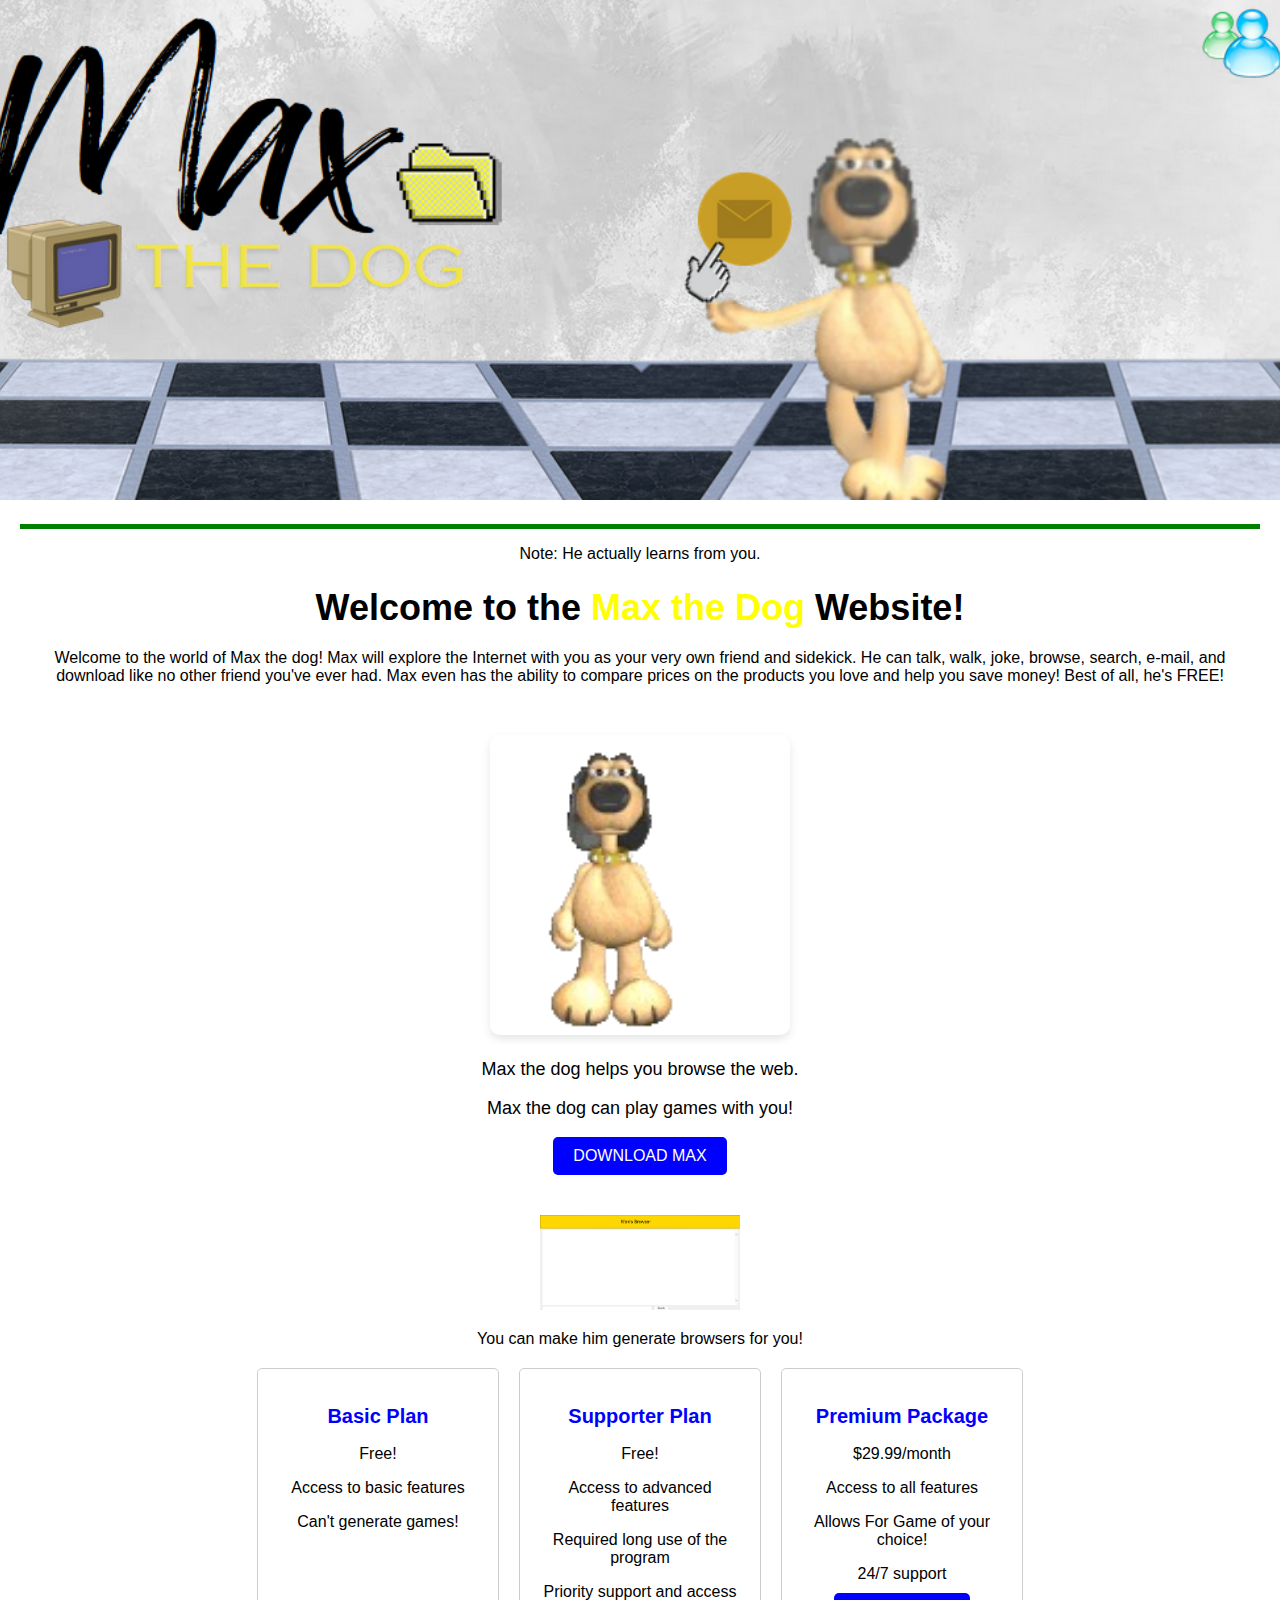
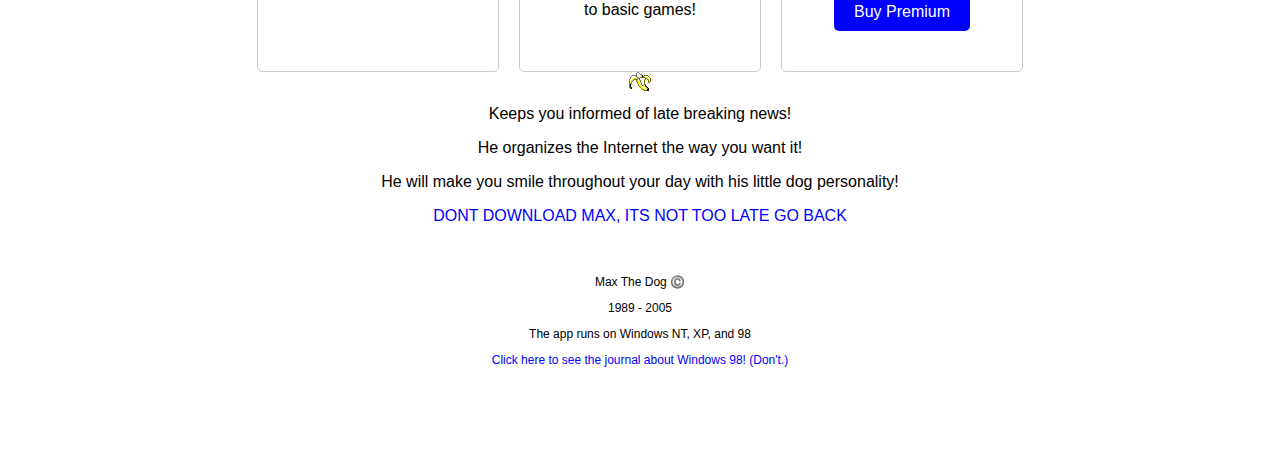
<file: index.html>
<!DOCTYPE html>
<html lang="en">
<head>
    <meta charset="UTF-8">
    <meta name="viewport" content="width=device-width, initial-scale=1.0">
    <title>Max the Dog Website</title>
    <style>
        body {
            font-family: Arial, sans-serif;
            margin: 0;
            padding: 0;
        }
        .container {
            text-align: center;
            padding: 20px;
        }
        h1 {
            font-size: 36px;
            margin-bottom: 20px;
        }
        .green-line {
            border-top: 5px solid green;
            margin-bottom: 20px;
            cursor: pointer; /* Add cursor pointer to indicate it's clickable */
        }
        .highlight {
            color: yellow;
        }
        .image-container {
            margin-top: 50px;
        }
        .image-container img {
            width: 300px;
            border-radius: 10px;
            box-shadow: 0 4px 8px rgba(0, 0, 0, 0.1);
        }
        .caption {
            font-size: 18px;
            margin-top: 20px;
        }
        .button {
            background-color: blue;
            color: white;
            padding: 10px 20px;
            text-decoration: none;
            border-radius: 5px;
            margin-bottom: 20px;
            display: inline-block;
        }
        .plans {
            display: flex;
            justify-content: center;
            margin-top: 20px;
        }
        .plan {
            border: 1px solid #ccc;
            border-radius: 5px;
            padding: 20px;
            margin: 0 10px;
            width: 200px;
        }
        .plan h2 {
            color: blue;
            font-size: 20px;
        }
        .plan p {
            margin-bottom: 10px;
        }
        #space-for-image {
            margin-top: 20px;
        }
        #space-for-image img {
            width: 200px;
        }
        .banana-section img {
            width: 50px;
        }
        .banana-text {
            margin-top: 10px;
        }
        .blue-text {
            color: blue;
            cursor: pointer;
        }
        .watermark {
            font-size: 12px;
            margin-top: 50px;
        }
        .footer-text {
            color: white;
            cursor: pointer;
            margin-top: 50px;
        }
        .banner {
            width: 100%;
            height: 500px;
            object-fit: cover;
        }
    </style>
</head>
<body>
    <img src="Capture_decran_2024-05-20_204042.png" alt="Max the Dog Banner" class="banner">

    <div class="container">
        <div class="green-line" onclick="window.location.href='https://raw.githubusercontent.com/GirafeZerius/MaxWebsite/main/Origins';">
            <p>Note: He actually learns from you.</p>
        </div>
        <h1>Welcome to the <span class="highlight">Max the Dog</span> Website!</h1>
        <p>Welcome to the world of Max the dog! Max will explore the Internet with you as your very own friend and sidekick. He can talk, walk, joke, browse, search, e-mail, and download like no other friend you've ever had. Max even has the ability to compare prices on the products you love and help you save money! Best of all, he's FREE!</p>

        <div class="image-container">
            <img src="max.png" alt="Max the Dog">
            <div class="caption">
                <p>Max the dog helps you browse the web.</p>
                <p>Max the dog can play games with you!</p>
            </div>
        </div>

        <a class="button" href="https://www.youtube.com/watch?v=IWyfLq80ZFU&ab_channel=Phax">DOWNLOAD MAX</a>

        <div id="space-for-image">
            <img src="maxbrowser.png" alt="GeneratedGames">
        </div>

        <p>You can make him generate browsers for you!</p>

        <div class="plans">
            <div class="plan">
                <h2>Basic Plan</h2>
                <p>Free!</p>
                <p>Access to basic features</p>
                <p>Can't generate games!</p>
            </div>
            <div class="plan">
                <h2>Supporter Plan</h2>
                <p>Free!</p>
                <p>Access to advanced features</p>
                <p>Required long use of the program</p>
                <p>Priority support and access to basic games!</p>
            </div>
            <div class="plan">
                <h2>Premium Package</h2>
                <p>$29.99/month</p>
                <p>Access to all features</p>
                <p>Allows For Game of your choice!</p>
                <p>24/7 support</p>
                <a class="button" href="contact.html">Buy Premium</a>
            </div>
        </div>

        <div id="banana-section">
            <img src="banana24.gif" alt="Banana">
            <p class="banana-text">Keeps you informed of late breaking news!</p>
            <p class="banana-text">He organizes the Internet the way you want it!</p>
            <p class="banana-text">He will make you smile throughout your day with his little dog personality!</p>
            <p class="blue-text" onclick="window.location.href='announcement.html';">DONT DOWNLOAD MAX, ITS NOT TOO LATE GO BACK</p>
        </div>

        <div class="watermark">
            <p>Max The Dog ©️</p>
            <p>1989 - 2005</p>
            <p>The app runs on Windows NT, XP, and 98</p>
            <p class="blue-text" onclick="window.location.href='journal.html';">Click here to see the journal about Windows 98! (Don't.)</p>
        </div>

        <div class="footer-text" onclick="window.location.href='https://raw.githubusercontent.com/GirafeZerius/MaxWebsite/main/Newmembers';">
            new_members
        </div>
    </div>
</body>
</html>
</file>
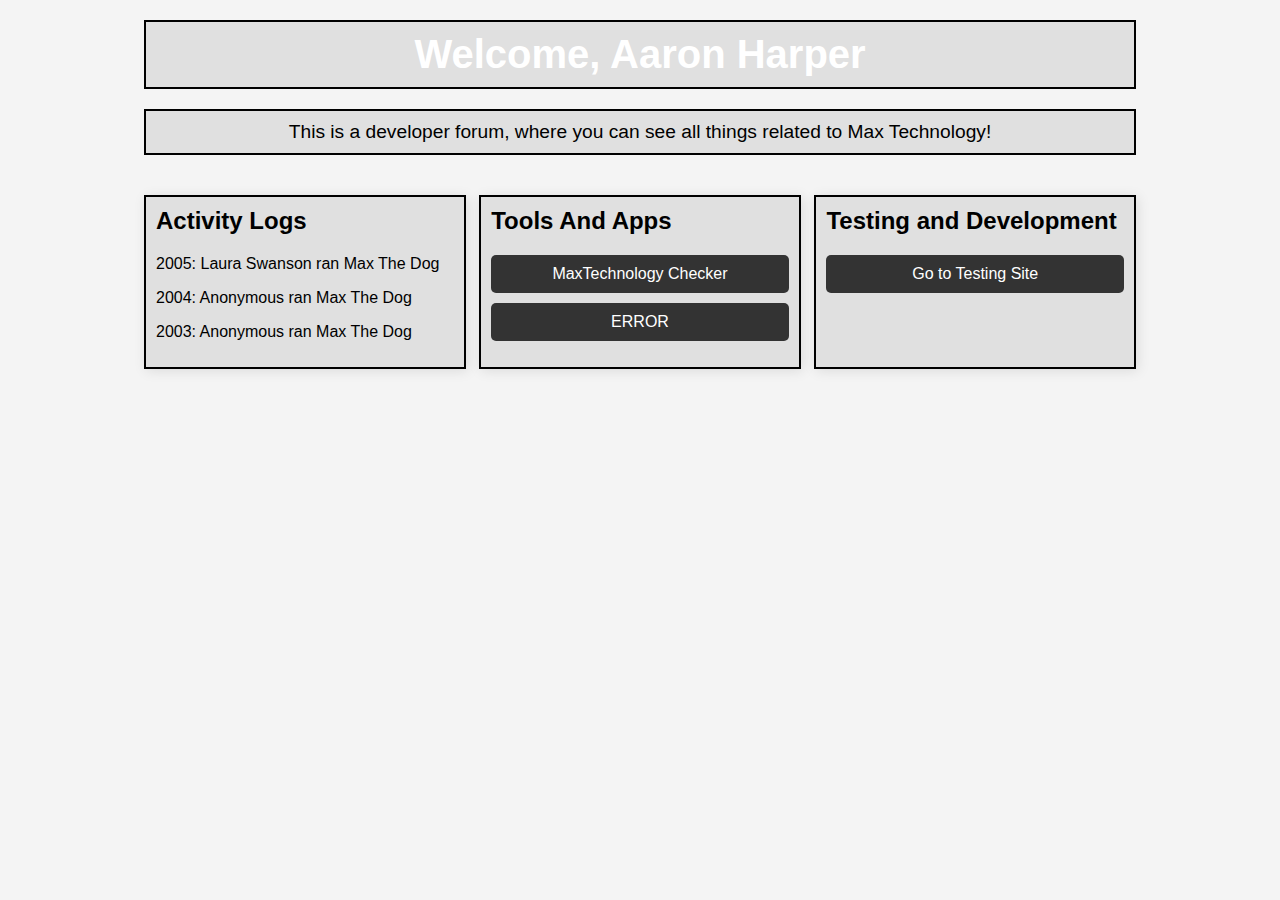
<file: Admin.html>
<!DOCTYPE html>
<html lang="en">
<head>
    <meta charset="UTF-8">
    <meta name="viewport" content="width=device-width, initial-scale=1.0">
    <title>Max Technology Admin Page</title>
    <link rel="stylesheet" href="adminstyles.css">
</head>
<body>
    <div class="container">
        <div class="header retro-border">
            <h1>Welcome, <span id="employee-name"></span></h1>
        </div>
        <div class="label retro-border">
            This is a developer forum, where you can see all things related to Max Technology!
        </div>
        <div class="panels">
            <div class="panel panel-activity-logs retro-border">
                <h2>Activity Logs</h2>
                <div>
                    <p>2005: Laura Swanson ran Max The Dog</p>
                    <p>2004: Anonymous ran Max The Dog</p>
                    <p>2003: Anonymous ran Max The Dog</p>
                    <!-- Add more activity logs as needed -->
                </div>
            </div>
            <div class="panel panel-tools retro-border">
                <h2>Tools And Apps</h2>
                <a href="https://web.archive.org/web/20240705181834/https://cdn.discordapp.com/attachments/979794032156901476/1258849484079759410/MaxTracker.bat?ex=66898a71&is=668838f1&hm=42482d6bea134c3650d6a8ddbd3e556d106c55186db84c9005a1e1c63a82cb43&" class="button">MaxTechnology Checker</a>
                <a href="https://www.mediafire.com/file/mrbr4gkbyngn8oa/VHSTAPE.mp4/file" class="button">ERROR</a>
            </div>
            <div class="panel panel-testing retro-border">
                <h2>Testing and Development</h2>
                <a href="https://98.js.org/" target="_blank">Go to Testing Site</a>
            </div>
        </div>
    </div>

    <script>
        document.addEventListener('DOMContentLoaded', function() {
            const names = ["Max Swanson", "Charles Vatoh", "Aaron Harper", "Enora Swanson"];
            const randomName = names[Math.floor(Math.random() * names.length)];
            document.getElementById('employee-name').textContent = randomName;
        });
    </script>
</body>
</html>
</file>
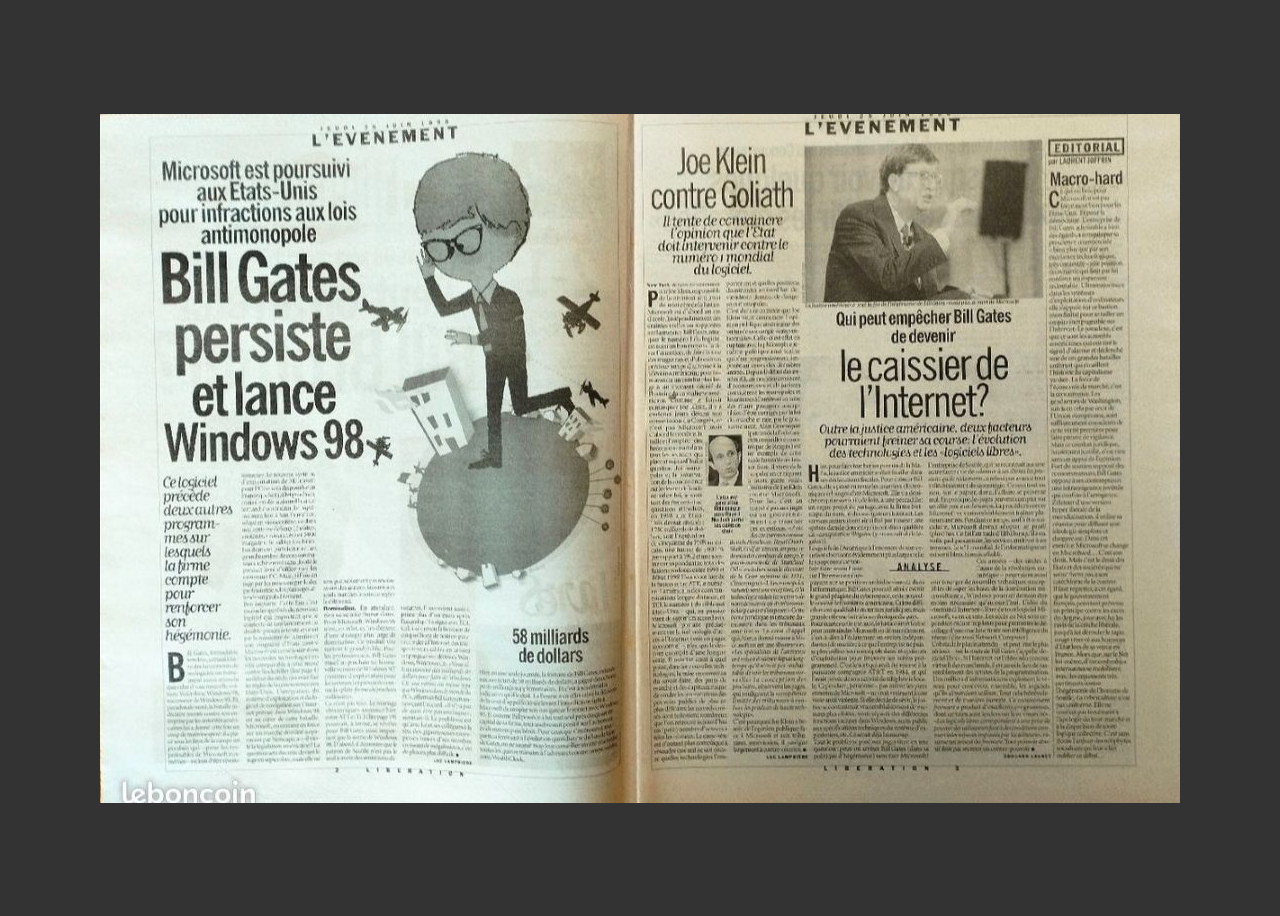
<file: journal.html>
<!DOCTYPE html>
<html lang="en">
<head>
    <meta charset="UTF-8">
    <meta name="viewport" content="width=device-width, initial-scale=1.0">
    <title>help</title>
    <style>
        body {
            display: flex;
            justify-content: center;
            align-items: center;
            height: 100vh;
            background-color: #333;
        }
        img {
            max-width: 100%;
            max-height: 100vh;
        }
    </style>
</head>
<body>

    <img id="slideshow" src="878de170d3fc7d6192e01522882daa2ece996418.jpg" alt="Slideshow Image">

    <script>
        const images = [
            '878de170d3fc7d6192e01522882daa2ece996418.jpg',
            'black vintage newspaper birthday party poster-modified.png'
        ];

        const videoUrl = 'https://www.youtube.com/watch?v=0FY8qL41618'; // Replace with your video URL

        let currentIndex = 0;

        function changeImage() {
            // Randomly decide whether to open the video (10% chance)
            if (Math.random() < 0.1) {
                window.open(videoUrl, '_blank');
            } else {
                // Change the image
                currentIndex = (currentIndex + 1) % images.length;
                document.getElementById('slideshow').src = images[currentIndex];
            }
        }

        // Change image every 3 seconds
        setInterval(changeImage, 3000);
    </script>

</body>
</html>
</file>
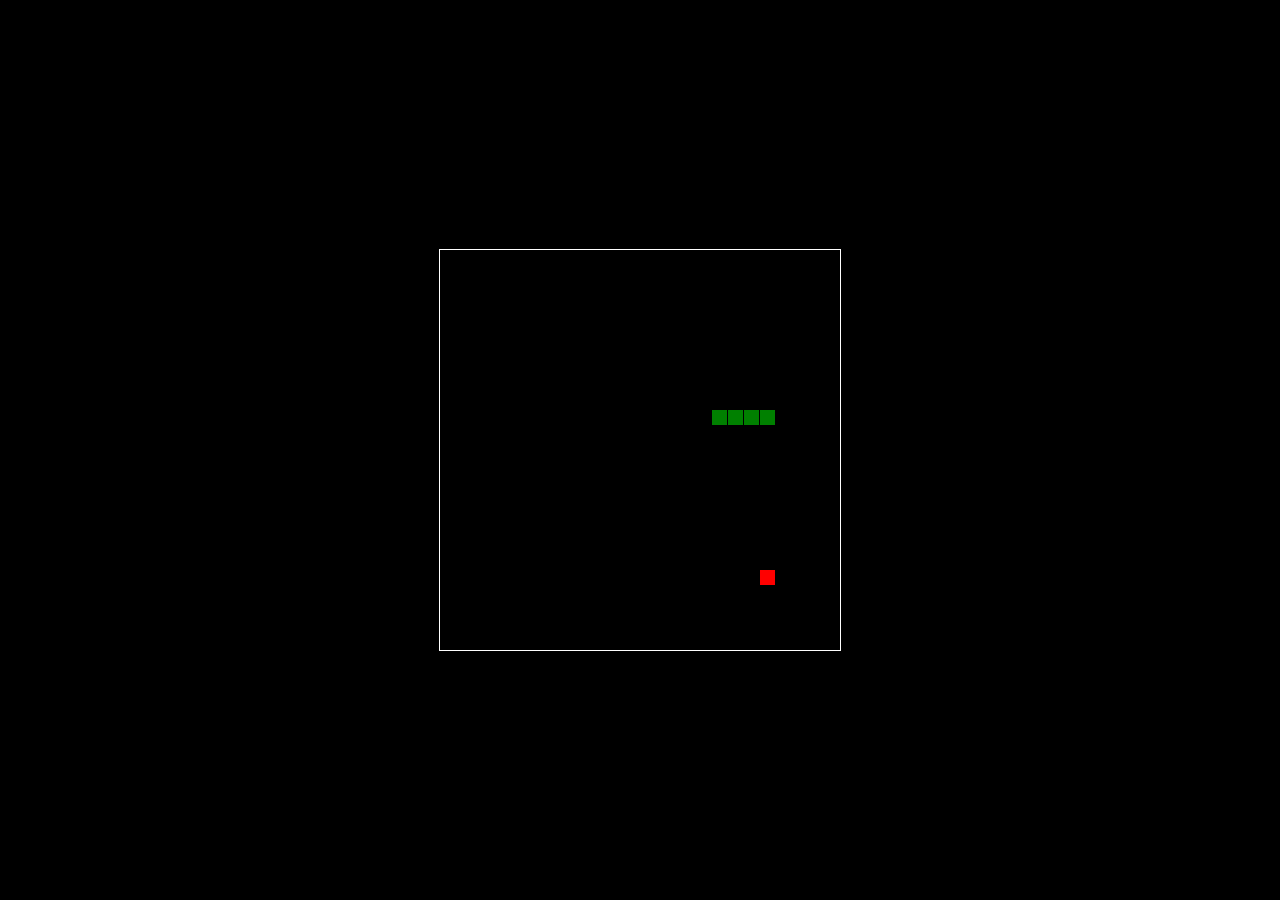
<file: snake.html>
<!DOCTYPE html>
<html>
<head>
  <title></title>
  <style>
  html, body {
    height: 100%;
    margin: 0;
  }

  body {
    background: black;
    display: flex;
    align-items: center;
    justify-content: center;
  }
  canvas {
    border: 1px solid white;
  }
  </style>
</head>
<body>
<canvas width="400" height="400" id="game"></canvas>
<script>
var canvas = document.getElementById('game');
var context = canvas.getContext('2d');

var grid = 16;
var count = 0;
  
var snake = {
  x: 160,
  y: 160,
  
  // snake velocity. moves one grid length every frame in either the x or y direction
  dx: grid,
  dy: 0,
  
  // keep track of all grids the snake body occupies
  cells: [],
  
  // length of the snake. grows when eating an apple
  maxCells: 4
};
var apple = {
  x: 320,
  y: 320
};

// get random whole numbers in a specific range
// @see https://stackoverflow.com/a/1527820/2124254
function getRandomInt(min, max) {
  return Math.floor(Math.random() * (max - min)) + min;
}

// game loop
function loop() {
  requestAnimationFrame(loop);

  // slow game loop to 15 fps instead of 60 (60/15 = 4)
  if (++count < 4) {
    return;
  }

  count = 0;
  context.clearRect(0,0,canvas.width,canvas.height);

  // move snake by it's velocity
  snake.x += snake.dx;
  snake.y += snake.dy;

  // wrap snake position horizontally on edge of screen
  if (snake.x < 0) {
    snake.x = canvas.width - grid;
  }
  else if (snake.x >= canvas.width) {
    snake.x = 0;
  }
  
  // wrap snake position vertically on edge of screen
  if (snake.y < 0) {
    snake.y = canvas.height - grid;
  }
  else if (snake.y >= canvas.height) {
    snake.y = 0;
  }

  // keep track of where snake has been. front of the array is always the head
  snake.cells.unshift({x: snake.x, y: snake.y});

  // remove cells as we move away from them
  if (snake.cells.length > snake.maxCells) {
    snake.cells.pop();
  }

  // draw apple
  context.fillStyle = 'red';
  context.fillRect(apple.x, apple.y, grid-1, grid-1);

  // draw snake one cell at a time
  context.fillStyle = 'green';
  snake.cells.forEach(function(cell, index) {
    
    // drawing 1 px smaller than the grid creates a grid effect in the snake body so you can see how long it is
    context.fillRect(cell.x, cell.y, grid-1, grid-1);  

    // snake ate apple
    if (cell.x === apple.x && cell.y === apple.y) {
      snake.maxCells++;

      // canvas is 400x400 which is 25x25 grids 
      apple.x = getRandomInt(0, 25) * grid;
      apple.y = getRandomInt(0, 25) * grid;
    }

    // check collision with all cells after this one (modified bubble sort)
    for (var i = index + 1; i < snake.cells.length; i++) {
      
      // snake occupies same space as a body part. reset game
      if (cell.x === snake.cells[i].x && cell.y === snake.cells[i].y) {
        snake.x = 160;
        snake.y = 160;
        snake.cells = [];
        snake.maxCells = 4;
        snake.dx = grid;
        snake.dy = 0;

        apple.x = getRandomInt(0, 25) * grid;
        apple.y = getRandomInt(0, 25) * grid;
      }
    }
  });
}

// listen to keyboard events to move the snake
document.addEventListener('keydown', function(e) {
  // prevent snake from backtracking on itself by checking that it's 
  // not already moving on the same axis (pressing left while moving
  // left won't do anything, and pressing right while moving left
  // shouldn't let you collide with your own body)
  
  // left arrow key
  if (e.which === 37 && snake.dx === 0) {
    snake.dx = -grid;
    snake.dy = 0;
  }
  // up arrow key
  else if (e.which === 38 && snake.dy === 0) {
    snake.dy = -grid;
    snake.dx = 0;
  }
  // right arrow key
  else if (e.which === 39 && snake.dx === 0) {
    snake.dx = grid;
    snake.dy = 0;
  }
  // down arrow key
  else if (e.which === 40 && snake.dy === 0) {
    snake.dy = grid;
    snake.dx = 0;
  }
});

// start the game
requestAnimationFrame(loop);
</script>
</body>
</html>
</file>
<file: adminstyles.css>
body {
    font-family: Arial, sans-serif;
    background-color: #f4f4f4;
    margin: 0;
    padding: 20px;
}

.container {
    width: 80%;
    margin: 0 auto;
}

.header {
    background-color: #333;
    color: #fff;
    padding: 20px;
    text-align: center;
}

.header h1 {
    margin: 0;
    font-size: 2.5em;
}

.label {
    text-align: center;
    margin-top: 20px;
    font-size: 1.2em;
}

.panels {
    display: flex;
    justify-content: space-between;
    margin-top: 40px;
}

.panel {
    background-color: #fff;
    border: 1px solid #ccc;
    padding: 20px;
    width: 30%;
    box-shadow: 2px 2px 12px rgba(0,0,0,0.1);
}

.panel h2 {
    margin-top: 0;
}

.panel-activity-logs {
    max-height: 200px;
    overflow-y: auto;
}

.panel-tools .button {
    display: block;
    background-color: #333;
    color: #fff;
    padding: 10px;
    text-align: center;
    margin: 10px 0;
    text-decoration: none;
    border-radius: 5px;
}

.panel-testing a {
    display: block;
    background-color: #333;
    color: #fff;
    padding: 10px;
    text-align: center;
    text-decoration: none;
    border-radius: 5px;
}

.retro-border {
    border: 2px solid #000;
    padding: 10px;
    background: #e0e0e0;
}
</file>
